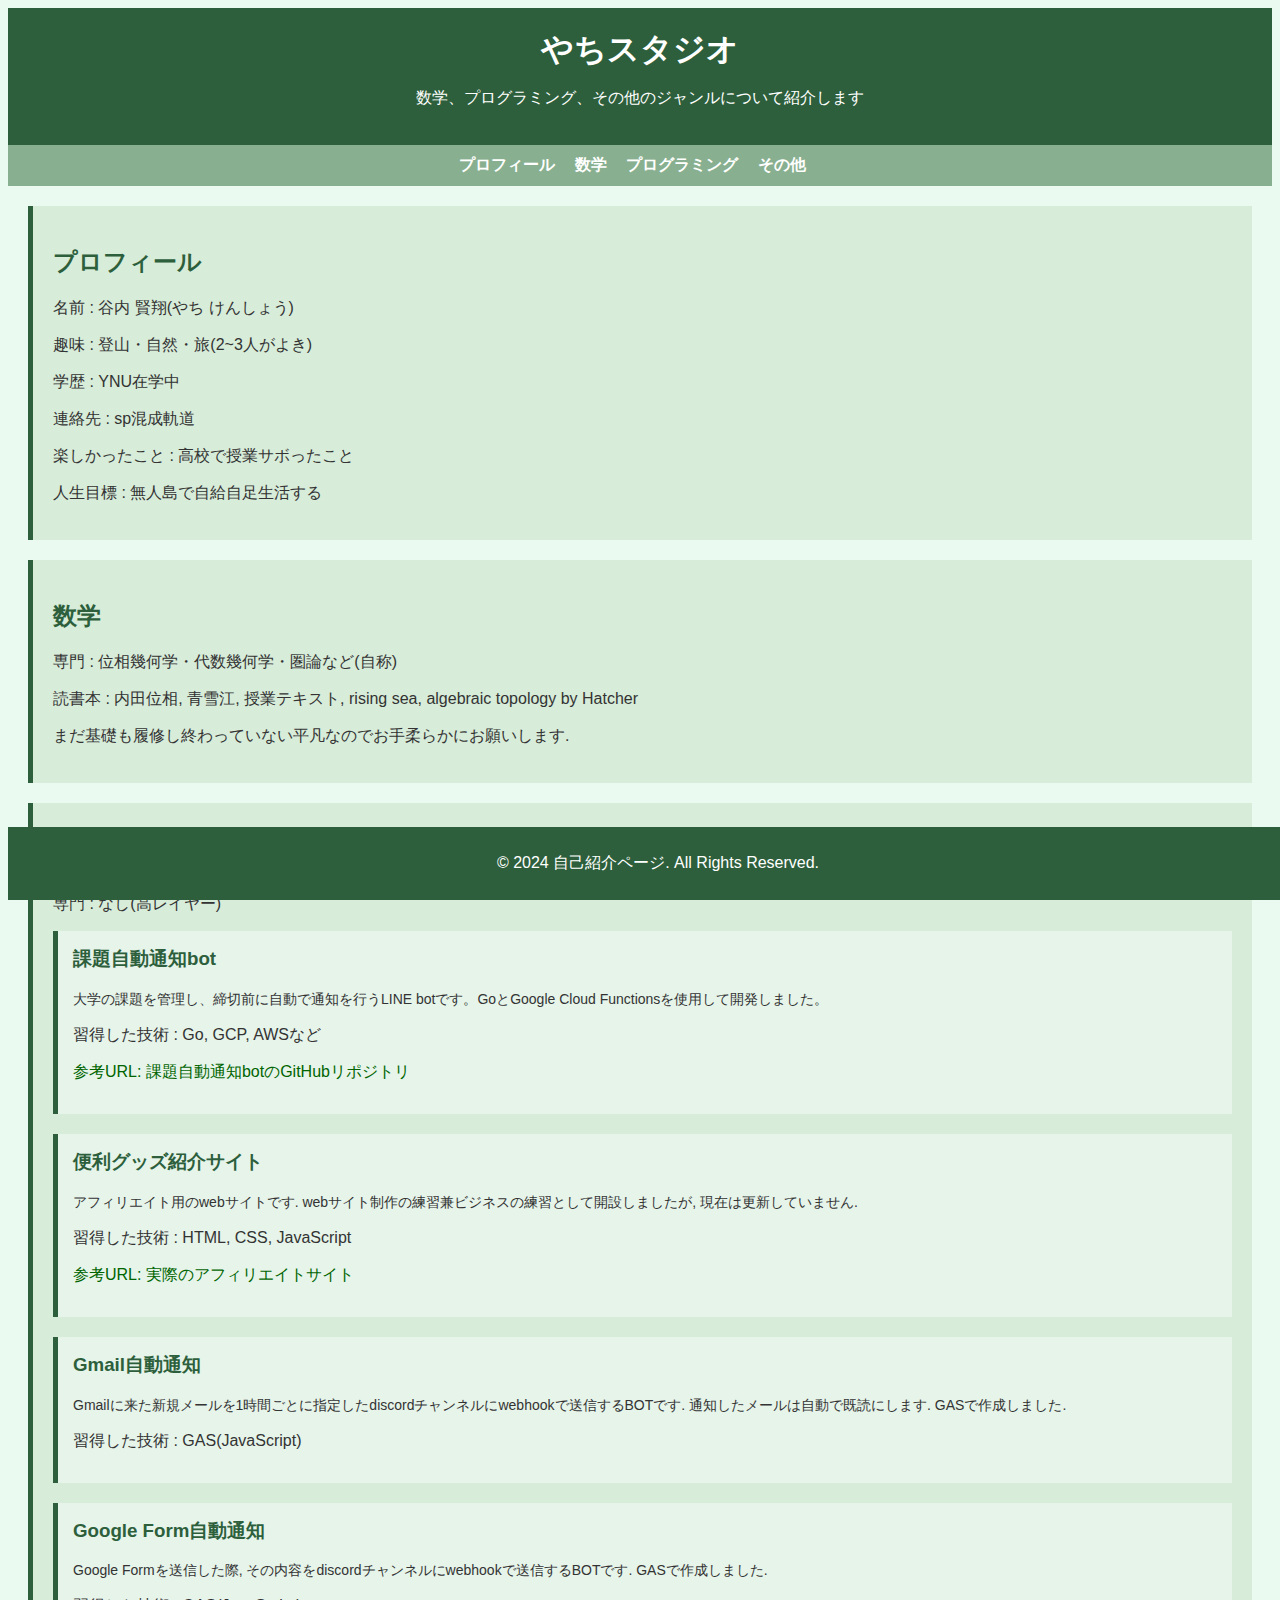
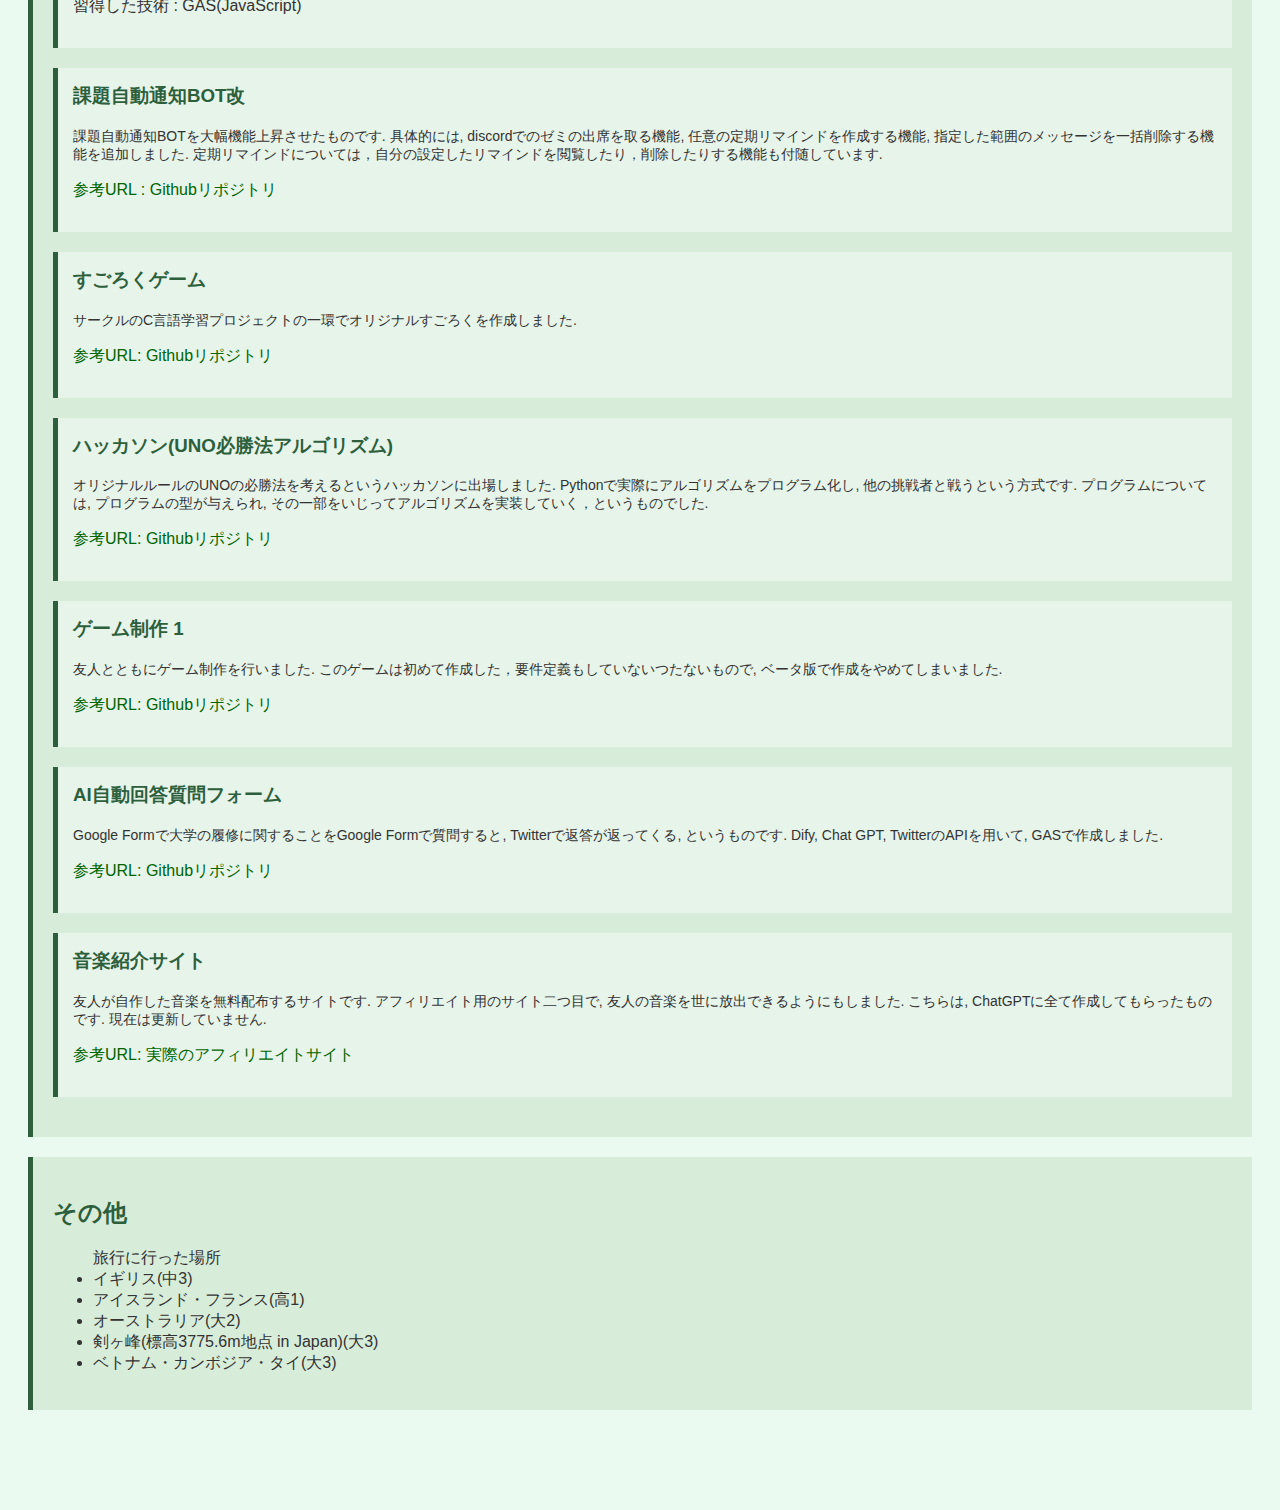
<file: index.html>
<!DOCTYPE html>
<html lang="ja">

<head>
    <meta charset="UTF-8">
    <meta name="viewport" content="width=device-width, initial-scale=1.0">    
    <title>谷内賢翔の自己紹介 - プロフィール・数学・プログラミング</title>    
    <meta name="description" content="谷内賢翔の自己紹介ページです。数学、プログラミング、ウェブ開発などに関する詳細なプロフィールを紹介しています。">
    <meta name="keywords" content="谷内賢翔, 自己紹介, プログラミング, 数学, ウェブ開発, Go, Python, JavaScript, アルゴリズム">
    <meta name="author" content="谷内賢翔">    
    <meta property="og:title" content="谷内賢翔の自己紹介 - プロフィール・数学・プログラミング">
    <meta property="og:description" content="谷内賢翔の数学、プログラミングのスキルやプロジェクトを紹介するページです。">
    <meta property="og:image" content="https://example.com/thumbnail.jpg">
    <meta property="og:url" content="https://example.com">
    <meta property="og:type" content="website">    
    <meta name="twitter:card" content="summary_large_image">
    <meta name="twitter:title" content="谷内賢翔の自己紹介 - プロフィール・数学・プログラミング">
    <meta name="twitter:description" content="谷内賢翔の自己紹介ページです。数学、プログラミングの詳細を紹介しています。">
    <meta name="twitter:image" content="https://example.com/thumbnail.jpg">    
    <link rel="canonical" href="https://example.com">    
    <meta name="robots" content="index, follow">
    <link rel="stylesheet" href="style.css">
</head>

<body>
    <header>
        <h1>やちスタジオ</h1>
        <p>数学、プログラミング、その他のジャンルについて紹介します</p>
    </header>

    <nav>
        <ul>
            <li><a href="#profile">プロフィール</a></li>
            <li><a href="#math">数学</a></li>
            <li><a href="#programming">プログラミング</a></li>
            <li><a href="#other">その他</a></li>
        </ul>
    </nav>

    <section id="profile" class="content-section">
        <h2>プロフィール</h2>
        <p>名前 : 谷内 賢翔(やち けんしょう)</p>
        <p>趣味 : 登山・自然・旅(2~3人がよき)</p>
        <p>学歴 : YNU在学中</p>
        <p>連絡先 : sp混成軌道</p>
        <p>楽しかったこと : 高校で授業サボったこと</p>
        <p>人生目標 : 無人島で自給自足生活する</p>
    </section>

    <section id="math" class="content-section">
        <h2>数学</h2>
        <p>専門 : 位相幾何学・代数幾何学・圏論など(自称)</p>
        <p>読書本 : 内田位相, 青雪江, 授業テキスト, rising sea, algebraic topology by Hatcher</p>
        <p>まだ基礎も履修し終わっていない平凡なのでお手柔らかにお願いします.</p>
    </section>

    <section id="programming" class="content-section">
        <h2>プログラミング</h2>
        <p>専門 : なし(高レイヤー)</p>
    
        <!-- 成果物1 -->
        <div class="each-program">
            <h3>課題自動通知bot</h3>
            <p class="detail">大学の課題を管理し、締切前に自動で通知を行うLINE botです。GoとGoogle Cloud Functionsを使用して開発しました。</p>
            <p>習得した技術 : Go, GCP, AWSなど</p>
            <p class="reference"><a href="https://github.com/taroa36912/assignment-notification-bot" target="_blank">参考URL: 課題自動通知botのGitHubリポジトリ</a></p>
        </div>
    
        <!-- 成果物2 -->
        <div class="each-program">
            <h3>便利グッズ紹介サイト</h3>
            <p class="detail">アフィリエイト用のwebサイトです. webサイト制作の練習兼ビジネスの練習として開設しましたが, 現在は更新していません.</p>
            <p>習得した技術 : HTML, CSS, JavaScript</p>
            <p class="reference"><a href="https://pactures.com" target="_blank">参考URL: 実際のアフィリエイトサイト</a></p>
        </div>

        <!-- 成果物3 -->
        <div class="each-program">
            <h3>Gmail自動通知</h3>
            <p class="detail">Gmailに来た新規メールを1時間ごとに指定したdiscordチャンネルにwebhookで送信するBOTです. 通知したメールは自動で既読にします. GASで作成しました.</p>
            <p>習得した技術 : GAS(JavaScript)</p>
        </div>

        <!-- 成果物4 -->
        <div class="each-program">
            <h3>Google Form自動通知</h3>
            <p class="detail">Google Formを送信した際, その内容をdiscordチャンネルにwebhookで送信するBOTです. GASで作成しました.</p>
            <p>習得した技術 : GAS(JavaScript)</p>
        </div>
        
        <!-- 成果物5 -->
        <div class="each-program">
            <h3>課題自動通知BOT改</h3>
            <p class="detail">課題自動通知BOTを大幅機能上昇させたものです. 具体的には, discordでのゼミの出席を取る機能, 任意の定期リマインドを作成する機能, 指定した範囲のメッセージを一括削除する機能を追加しました. 定期リマインドについては，自分の設定したリマインドを閲覧したり，削除したりする機能も付随しています. </p>
            <p class="reference"><a href="https://github.com/taroa36912/discordAssignmentBOT" target="_blank">参考URL : Githubリポジトリ</a></p>
        </div>

        <!-- 成果物6 -->
        <div class="each-program">
            <h3>すごろくゲーム</h3>
            <p class="detail">サークルのC言語学習プロジェクトの一環でオリジナルすごろくを作成しました.</p>
            <p class="reference"><a href="https://github.com/Tivo0921/projectC" target="_blank">参考URL: Githubリポジトリ</a></p>
        </div>
    
        <!-- 成果物7 -->
        <div class="each-program">
            <h3>ハッカソン(UNO必勝法アルゴリズム)</h3>
            <p class="detail">オリジナルルールのUNOの必勝法を考えるというハッカソンに出場しました. Pythonで実際にアルゴリズムをプログラム化し, 他の挑戦者と戦うという方式です. プログラムについては, プログラムの型が与えられ, その一部をいじってアルゴリズムを実装していく，というものでした.</p>
            <p class="reference"><a href="https://github.com/taroa36912/uno" target="_blank">参考URL: Githubリポジトリ</a></p>
        </div>

        <!-- 成果物8 -->
        <div class="each-program">
            <h3>ゲーム制作 1</h3>
            <p class="detail">友人とともにゲーム制作を行いました. このゲームは初めて作成した，要件定義もしていないつたないもので, ベータ版で作成をやめてしまいました. </p>
            <p class="reference"><a href="https://github.com/taroa36912/ogreTime" target="_blank">参考URL: Githubリポジトリ</a></p>
        </div>

        <!-- 成果物9 -->
        <div class="each-program">
            <h3>AI自動回答質問フォーム</h3>
            <p class="detail">Google Formで大学の履修に関することをGoogle Formで質問すると, Twitterで返答が返ってくる, というものです. Dify, Chat GPT, TwitterのAPIを用いて, GASで作成しました.</p>
            <p class="reference"><a href="https://github.com/taroa36912/beat-helper-pre" target="_blank">参考URL: Githubリポジトリ</a></p>
        </div>

        <!-- 成果物10 -->
        <div class="each-program">
            <h3>音楽紹介サイト</h3>
            <p class="detail">友人が自作した音楽を無料配布するサイトです. アフィリエイト用のサイト二つ目で, 友人の音楽を世に放出できるようにもしました. こちらは, ChatGPTに全て作成してもらったものです. 現在は更新していません. </p>
            <p class="reference"><a href="https://allsoundsfree.com" target="_blank">参考URL: 実際のアフィリエイトサイト</a></p>
        </div>

    </section>
    

    <section id="other" class="content-section">
        <h2>その他</h2>
        <ul>旅行に行った場所
            <li>イギリス(中3)</li>
            <li>アイスランド・フランス(高1)</li>
            <li>オーストラリア(大2)</li>
            <li>剣ヶ峰(標高3775.6m地点 in Japan)(大3)</li>
            <li>ベトナム・カンボジア・タイ(大3)</li>
        </ul>
    </section>

    <footer>
        <p>&copy; 2024 自己紹介ページ. All Rights Reserved.</p>
    </footer>
</body>
</html>
</file>
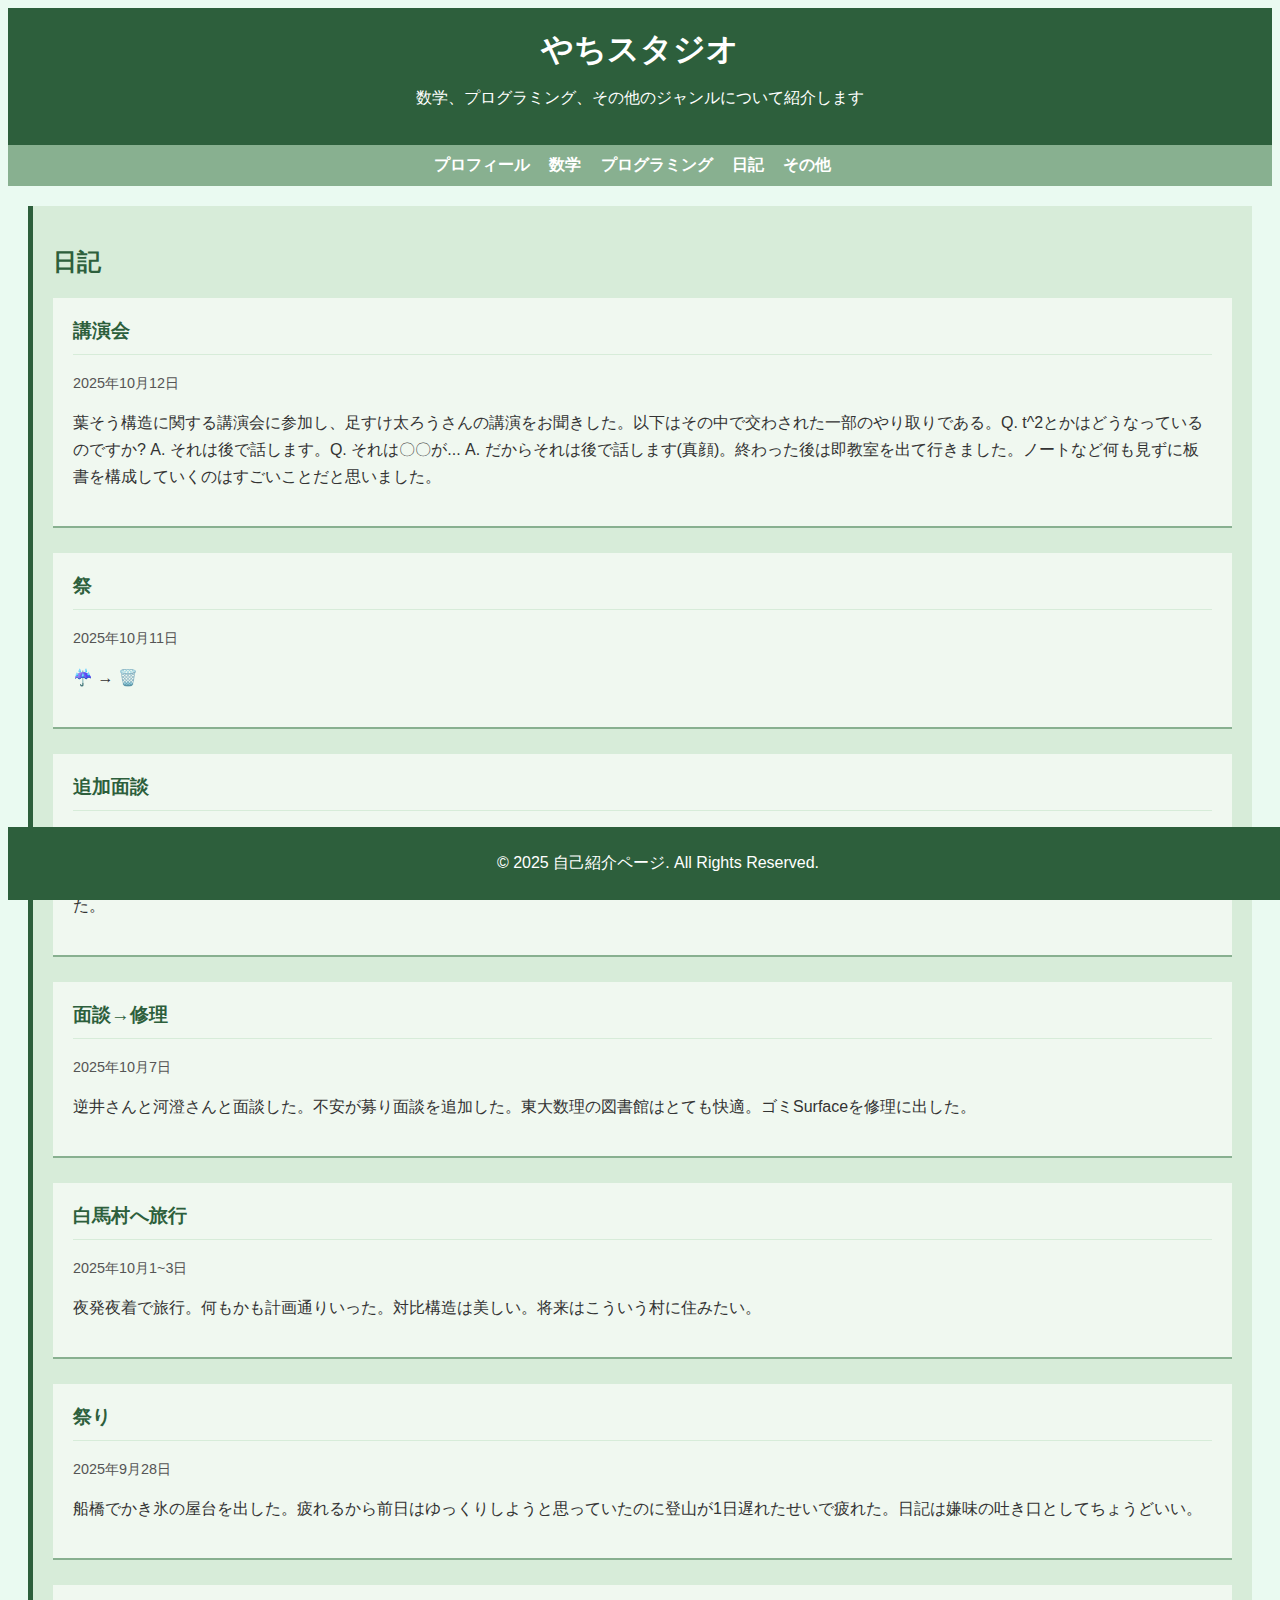
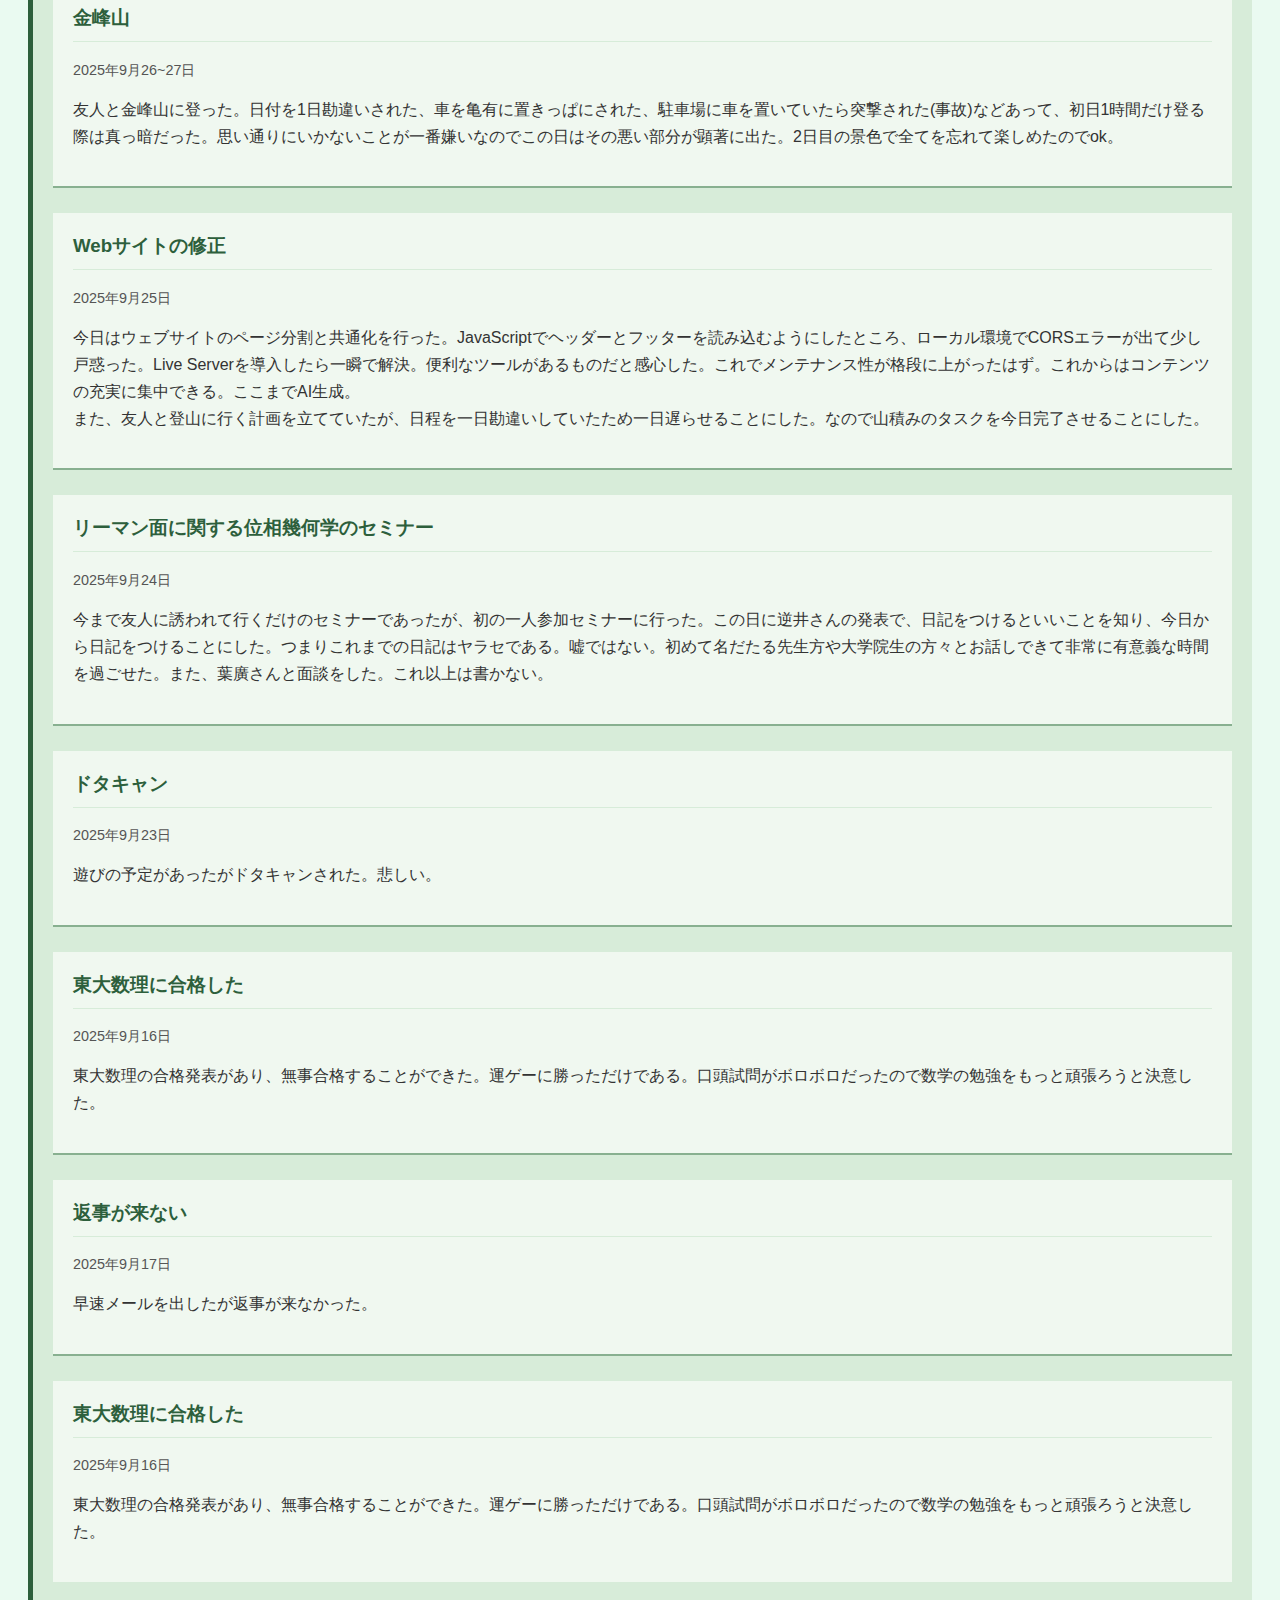
<file: diary.html>
<!DOCTYPE html>
<html lang="ja">
<head>
    <meta charset="UTF-8">
    <meta name="viewport" content="width=device-width, initial-scale=1.0">
    <title>谷内賢翔の自己紹介 - 日記</title>
    <meta name="description" content="谷内賢翔の日記ページです。日々の出来事や考えなどを綴っていきます。">
    <meta name="keywords" content="谷内賢翔, 日記, ブログ">
    <meta name="author" content="谷内賢翔">
    <link rel="stylesheet" href="style.css">
    <link rel="stylesheet" href="diary-style.css">
</head>
<body>
    <div id="header-placeholder"></div>

    <main>
        <section id="diary" class="content-section">
            <h2>日記</h2>
            <div id="diary-entries-container"></div>
        </section>
    </main>

    <div id="footer-placeholder"></div>

    <script type="module" src="data.js"></script>
    <script type="module" src="include.js"></script>
</body>
</html>
</file>
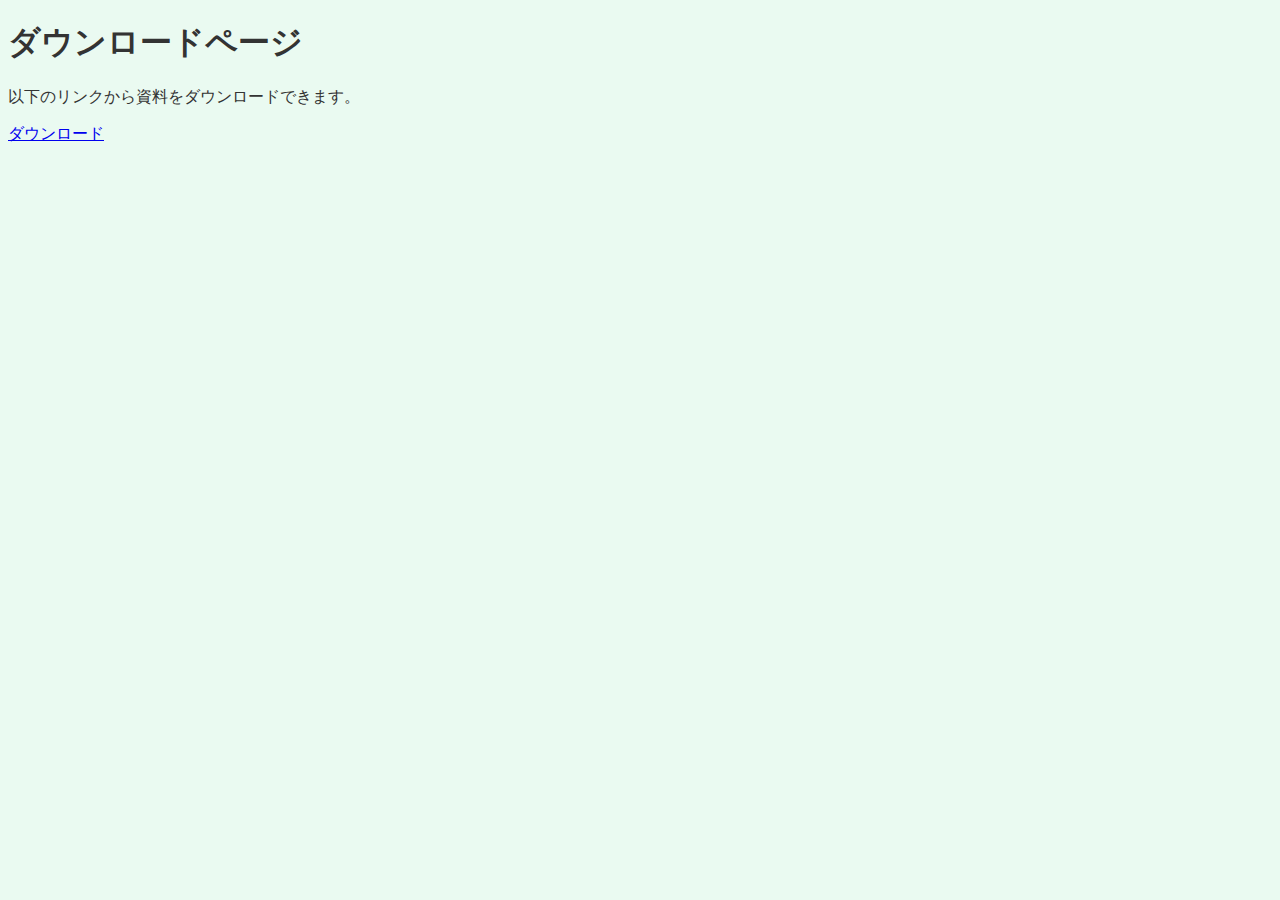
<file: download.html>
<!DOCTYPE html>
<html lang="ja">
<head>
    <meta charset="UTF-8">
    <meta name="viewport" content="width=device-width, initial-scale=1.0">    
    <title>谷内賢翔の自己紹介 - プロフィール・数学・プログラミング</title>    
    <meta name="description" content="谷内賢翔の自己紹介ページです。数学、プログラミング、ウェブ開発などに関する詳細なプロフィールを紹介しています。">
    <meta name="keywords" content="谷内賢翔, 自己紹介, プログラミング, 数学, ウェブ開発, Go, Python, JavaScript, アルゴリズム">
    <meta name="author" content="谷内賢翔">    
    <link rel="stylesheet" href="style.css">
</head>

<body>
    <h1>ダウンロードページ</h1>
    <p>以下のリンクから資料をダウンロードできます。</p>
    <a href="/pdf/abelianCategory.pdf" download target="_blank">ダウンロード</a>
</body>

</html>
</file>
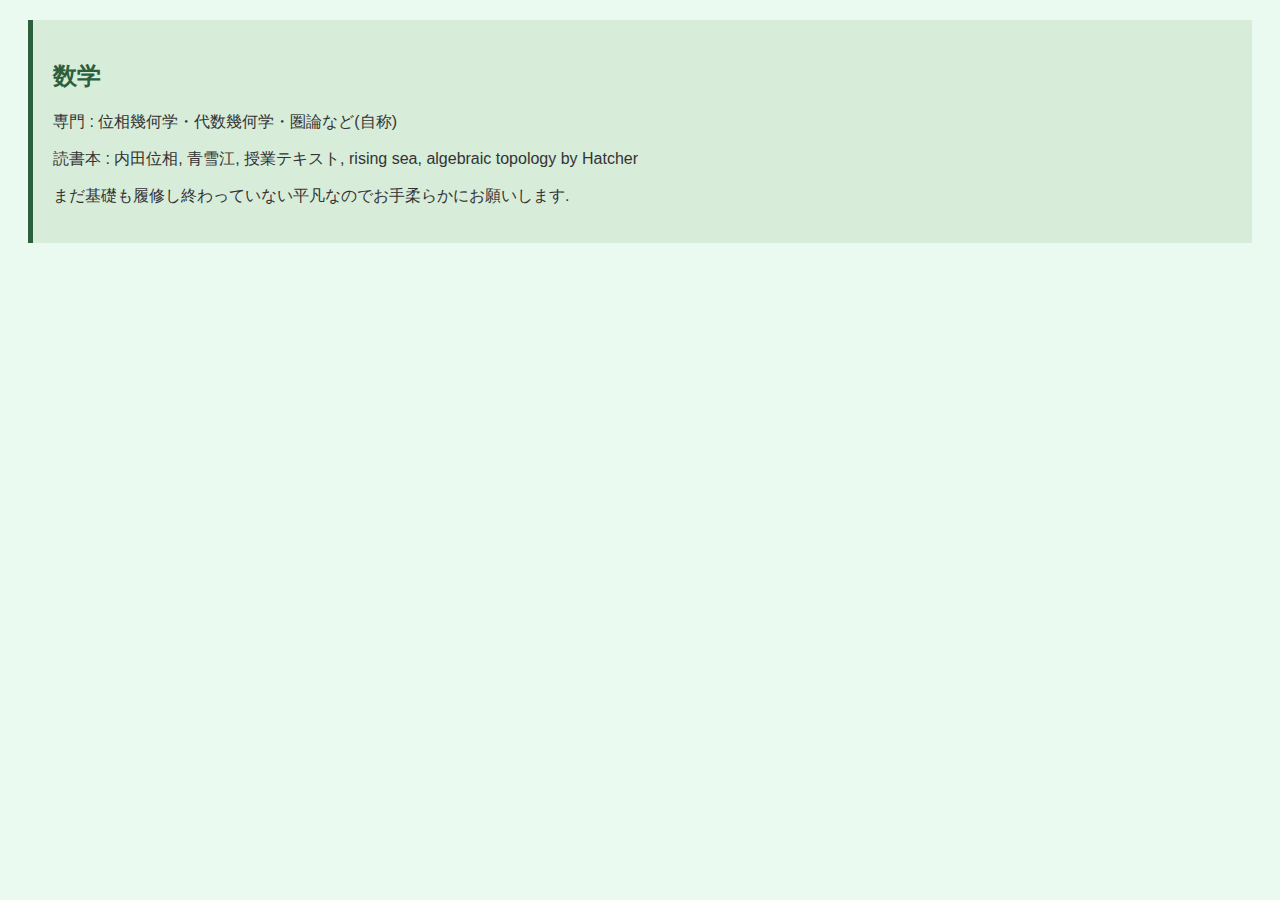
<file: math.html>
<!DOCTYPE html>
<html lang="ja">
<head>
    <meta charset="UTF-8">
    <meta name="viewport" content="width=device-width, initial-scale=1.0">
    <title>谷内賢翔の自己紹介 - 数学</title>
    <meta name="description" content="谷内賢翔の数学に関するページです。専門分野や読んだ本について紹介しています。">
    <meta name="keywords" content="谷内賢翔, 数学, 位相幾何学, 代数幾何学, 圏論">
    <meta name="author" content="谷内賢翔">
    <link rel="stylesheet" href="style.css">
</head>
<body>
    <div id="header-placeholder"></div>

    <main>
        <section id="math" class="content-section">
            <h2>数学</h2>
            <p>専門 : 位相幾何学・代数幾何学・圏論など(自称)</p>
            <p>読書本 : 内田位相, 青雪江, 授業テキスト, rising sea, algebraic topology by Hatcher</p>
            <p>まだ基礎も履修し終わっていない平凡なのでお手柔らかにお願いします.</p>
        </section>
    </main>

    <div id="footer-placeholder"></div>

    <script src="include.js"></script>
</body>
</html>
</file>
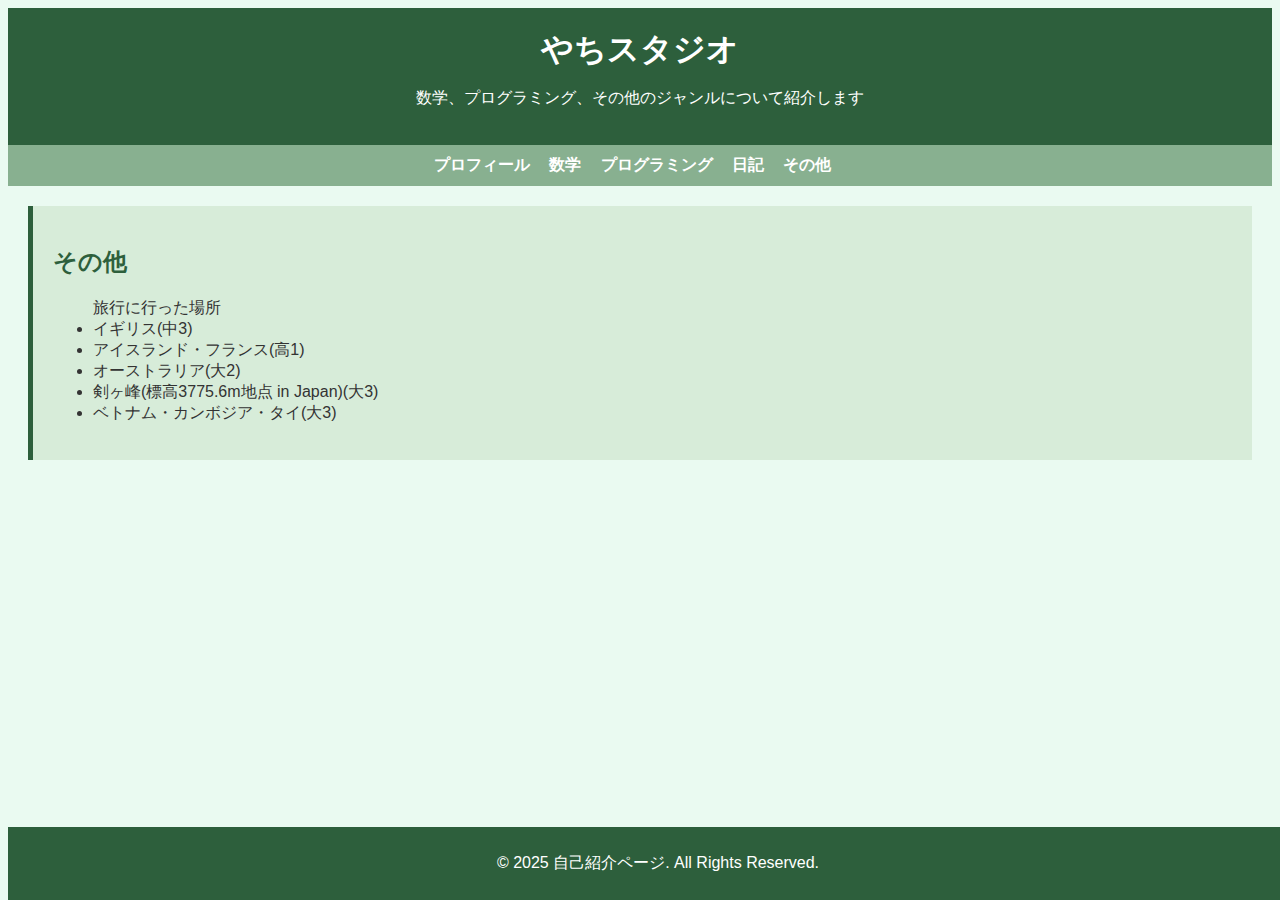
<file: other.html>
<!DOCTYPE html>
<html lang="ja">
<head>
    <meta charset="UTF-8">
    <meta name="viewport" content="width=device-width, initial-scale=1.0">
    <title>谷内賢翔の自己紹介 - その他</title>
    <meta name="description" content="谷内賢翔の旅行歴など、その他の情報を紹介しています。">
    <meta name="keywords" content="谷内賢翔, 旅行, 海外旅行">
    <meta name="author" content="谷内賢翔">
    <link rel="stylesheet" href="style.css">
</head>
<body>
    <div id="header-placeholder"></div>

    <main>
        <section id="other" class="content-section">
            <h2>その他</h2>
            <ul>旅行に行った場所
                <li>イギリス(中3)</li>
                <li>アイスランド・フランス(高1)</li>
                <li>オーストラリア(大2)</li>
                <li>剣ヶ峰(標高3775.6m地点 in Japan)(大3)</li>
                <li>ベトナム・カンボジア・タイ(大3)</li>
            </ul>
        </section>
    </main>

    <div id="footer-placeholder"></div>

    <script type="module" src="include.js"></script>
</body>
</html>
</file>
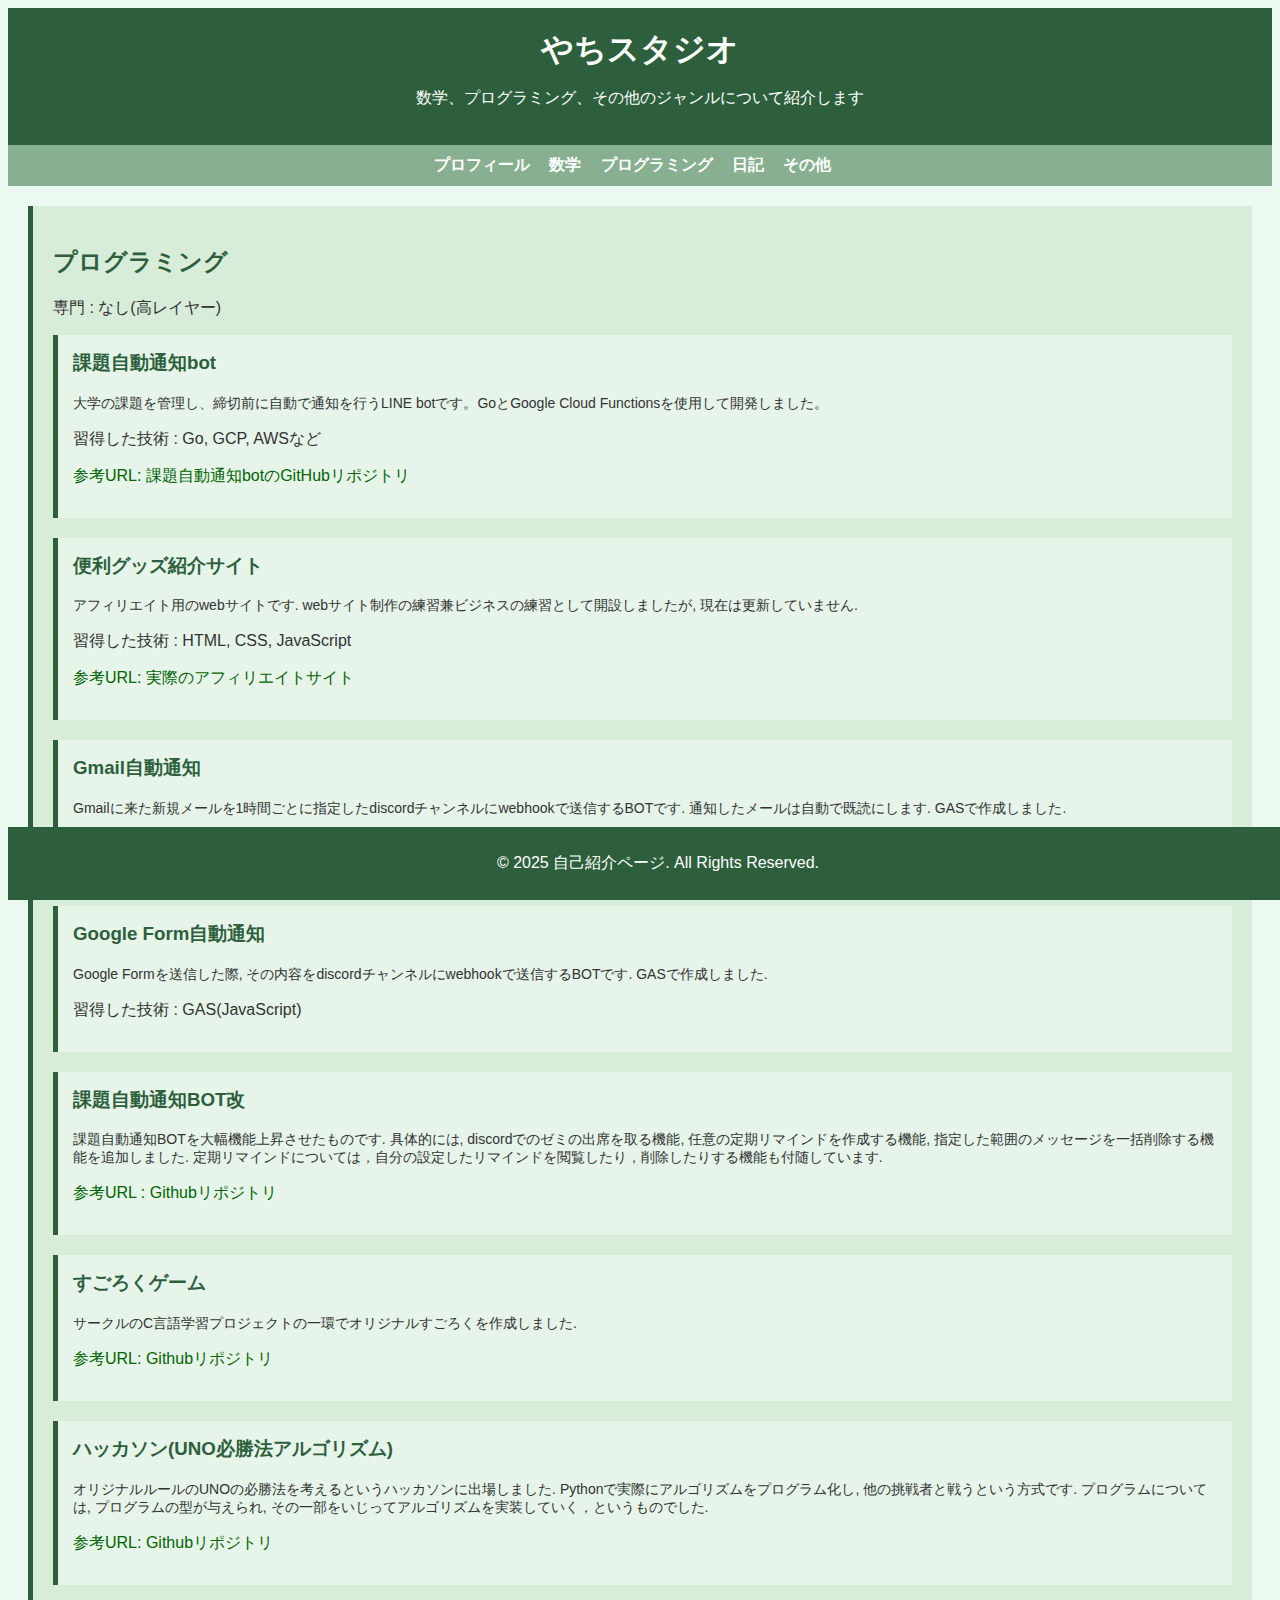
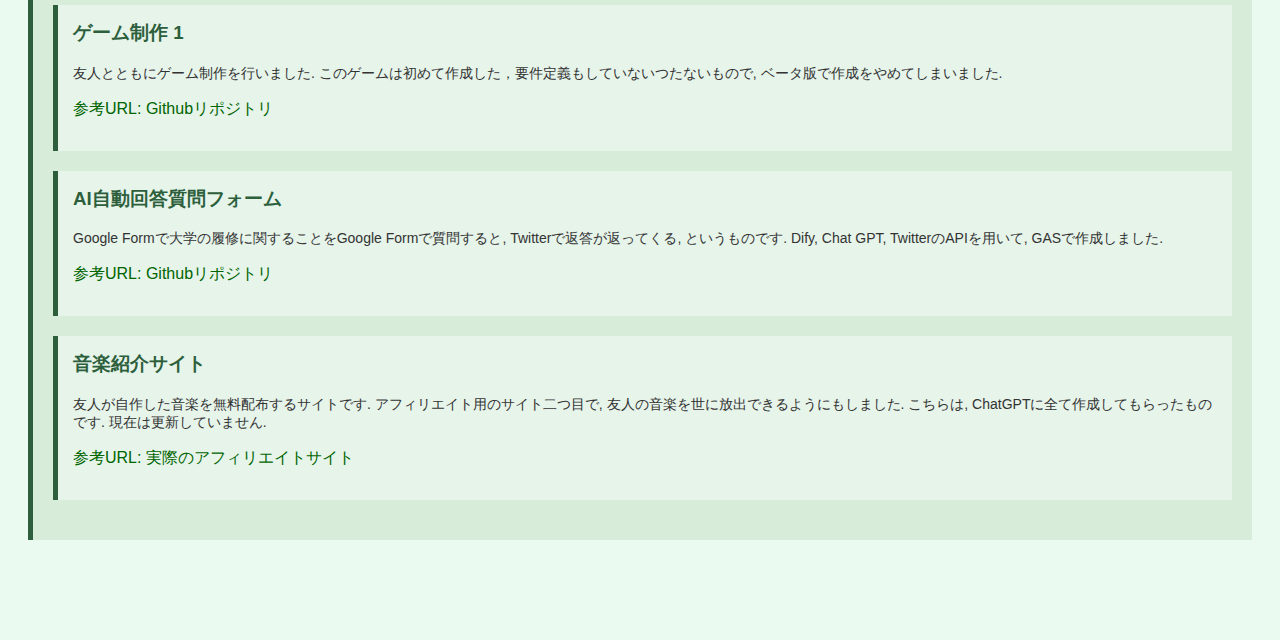
<file: programming.html>
<!DOCTYPE html>
<html lang="ja">
<head>
    <meta charset="UTF-8">
    <meta name="viewport" content="width=device-width, initial-scale=1.0">
    <title>谷内賢翔の自己紹介 - プログラミング</title>
    <meta name="description" content="谷内賢翔のプログラミングに関するページです。これまでの成果物を紹介しています。">
    <meta name="keywords" content="谷内賢翔, プログラミング, Go, Python, JavaScript, GAS, 成果物">
    <meta name="author" content="谷内賢翔">
    <link rel="stylesheet" href="style.css">
</head>
<body>
    <div id="header-placeholder"></div>

    <main>
        <section id="programming" class="content-section">
            <h2>プログラミング</h2>
            <p>専門 : なし(高レイヤー)</p>
        
            <div class="each-program">
                <h3>課題自動通知bot</h3>
                <p class="detail">大学の課題を管理し、締切前に自動で通知を行うLINE botです。GoとGoogle Cloud Functionsを使用して開発しました。</p>
                <p>習得した技術 : Go, GCP, AWSなど</p>
                <p class="reference"><a href="https://github.com/taroa36912/assignment-notification-bot" target="_blank">参考URL: 課題自動通知botのGitHubリポジトリ</a></p>
            </div>
        
            <div class="each-program">
                <h3>便利グッズ紹介サイト</h3>
                <p class="detail">アフィリエイト用のwebサイトです. webサイト制作の練習兼ビジネスの練習として開設しましたが, 現在は更新していません.</p>
                <p>習得した技術 : HTML, CSS, JavaScript</p>
                <p class="reference"><a href="https://pactures.com" target="_blank">参考URL: 実際のアフィリエイトサイト</a></p>
            </div>
    
            <div class="each-program">
                <h3>Gmail自動通知</h3>
                <p class="detail">Gmailに来た新規メールを1時間ごとに指定したdiscordチャンネルにwebhookで送信するBOTです. 通知したメールは自動で既読にします. GASで作成しました.</p>
                <p>習得した技術 : GAS(JavaScript)</p>
            </div>
    
            <div class="each-program">
                <h3>Google Form自動通知</h3>
                <p class="detail">Google Formを送信した際, その内容をdiscordチャンネルにwebhookで送信するBOTです. GASで作成しました.</p>
                <p>習得した技術 : GAS(JavaScript)</p>
            </div>
            
            <div class="each-program">
                <h3>課題自動通知BOT改</h3>
                <p class="detail">課題自動通知BOTを大幅機能上昇させたものです. 具体的には, discordでのゼミの出席を取る機能, 任意の定期リマインドを作成する機能, 指定した範囲のメッセージを一括削除する機能を追加しました. 定期リマインドについては，自分の設定したリマインドを閲覧したり，削除したりする機能も付随しています. </p>
                <p class="reference"><a href="https://github.com/taroa36912/discordAssignmentBOT" target="_blank">参考URL : Githubリポジトリ</a></p>
            </div>
    
            <div class="each-program">
                <h3>すごろくゲーム</h3>
                <p class="detail">サークルのC言語学習プロジェクトの一環でオリジナルすごろくを作成しました.</p>
                <p class="reference"><a href="https://github.com/Tivo0921/projectC" target="_blank">参考URL: Githubリポジトリ</a></p>
            </div>
        
            <div class="each-program">
                <h3>ハッカソン(UNO必勝法アルゴリズム)</h3>
                <p class="detail">オリジナルルールのUNOの必勝法を考えるというハッカソンに出場しました. Pythonで実際にアルゴリズムをプログラム化し, 他の挑戦者と戦うという方式です. プログラムについては, プログラムの型が与えられ, その一部をいじってアルゴリズムを実装していく，というものでした.</p>
                <p class="reference"><a href="https://github.com/taroa36912/uno" target="_blank">参考URL: Githubリポジトリ</a></p>
            </div>
    
            <div class="each-program">
                <h3>ゲーム制作 1</h3>
                <p class="detail">友人とともにゲーム制作を行いました. このゲームは初めて作成した，要件定義もしていないつたないもので, ベータ版で作成をやめてしまいました. </p>
                <p class="reference"><a href="https://github.com/taroa36912/ogreTime" target="_blank">参考URL: Githubリポジトリ</a></p>
            </div>
    
            <div class="each-program">
                <h3>AI自動回答質問フォーム</h3>
                <p class="detail">Google Formで大学の履修に関することをGoogle Formで質問すると, Twitterで返答が返ってくる, というものです. Dify, Chat GPT, TwitterのAPIを用いて, GASで作成しました.</p>
                <p class="reference"><a href="https://github.com/taroa36912/beat-helper-pre" target="_blank">参考URL: Githubリポジトリ</a></p>
            </div>
    
            <div class="each-program">
                <h3>音楽紹介サイト</h3>
                <p class="detail">友人が自作した音楽を無料配布するサイトです. アフィリエイト用のサイト二つ目で, 友人の音楽を世に放出できるようにもしました. こちらは, ChatGPTに全て作成してもらったものです. 現在は更新していません. </p>
                <p class="reference"><a href="https://allsoundsfree.com" target="_blank">参考URL: 実際のアフィリエイトサイト</a></p>
            </div>    
        </section>
    </main>

    <div id="footer-placeholder"></div>

    <script type="module" src="include.js"></script>
</body>
</html>
</file>
<file: style.css>
/* 全体のスタイル設定 */
body {
    font-family: Arial, sans-serif;
    margin-bottom: 100px;
    padding: 0;
    background-color: #eafaf1; /* 淡い緑の背景 */
    color: #333;
}

header {
    background-color: #2d5f3c; /* 濃い緑 */
    color: white;
    padding: 20px;
    text-align: center;
}

header h1 {
    margin: 0;
}

nav {
    background-color: #88b090; /* 中間の緑 */
    padding: 10px;
}

nav ul {
    list-style-type: none;
    margin: 0;
    padding: 0;
    text-align: center;
}

nav ul li {
    display: inline;
    margin-right: 15px;
}

nav ul li a {
    color: white;
    text-decoration: none;
    font-weight: bold;
}

nav ul li a:hover {
    text-decoration: underline;
}

.content-section {
    padding: 20px;
    margin: 20px;
    background-color: #d7ecd9; /* 淡い緑 */
    border-left: 5px solid #2d5f3c; /* 濃い緑の境界線 */
}

.content-section h2 {
    color: #2d5f3c; /* セクションタイトルに濃い緑 */
}

footer {
    background-color: #2d5f3c; /* フッターも濃い緑 */
    color: white;
    text-align: center;
    padding: 10px;
    position: fixed;
    width: 100%;
    bottom: 0;
}

.each-program {
    background-color: #e6f4ea; /* 背景色を淡い緑に */
    border-left: 5px solid #2d5f3c; /* 濃い緑のボーダー */
    padding: 15px;
    margin-bottom: 20px; /* 各プログラム間のスペース */
}

.each-program h3 {
    margin-top: 0;
    color: #2d5f3c; /* タイトルを濃い緑に */
}

.detail {
    color: #333; /* 詳細テキストの色 */
    font-size: 14px;
}

.reference a {
    color: #006400; /* 参考URLのリンクを緑に */
    text-decoration: none;
}

.reference a:hover {
    text-decoration: underline; /* ホバー時に下線を追加 */
}
</file>
<file: diary-style.css>
/* diary-style.css */

.diary-entry {
    background-color: #f0f8f0; /* 少し薄い背景色 */
    border-bottom: 2px solid #88b090; /* 中間の緑で区切り線 */
    padding: 20px;
    margin-bottom: 25px;
}

.diary-entry:last-child {
    border-bottom: none; /* 最後のエントリーには区切り線をつけない */
}

.diary-entry h3 {
    margin-top: 0;
    color: #2d5f3c; /* 濃い緑 */
    border-bottom: 1px solid #d7ecd9;
    padding-bottom: 10px;
}

.diary-entry .date {
    font-size: 0.9em;
    color: #555;
    margin-bottom: 15px;
    display: block; /* 日付をブロック要素に */
}

.diary-entry p {
    line-height: 1.7; /* 行間を少し広げる */
}
</file>
